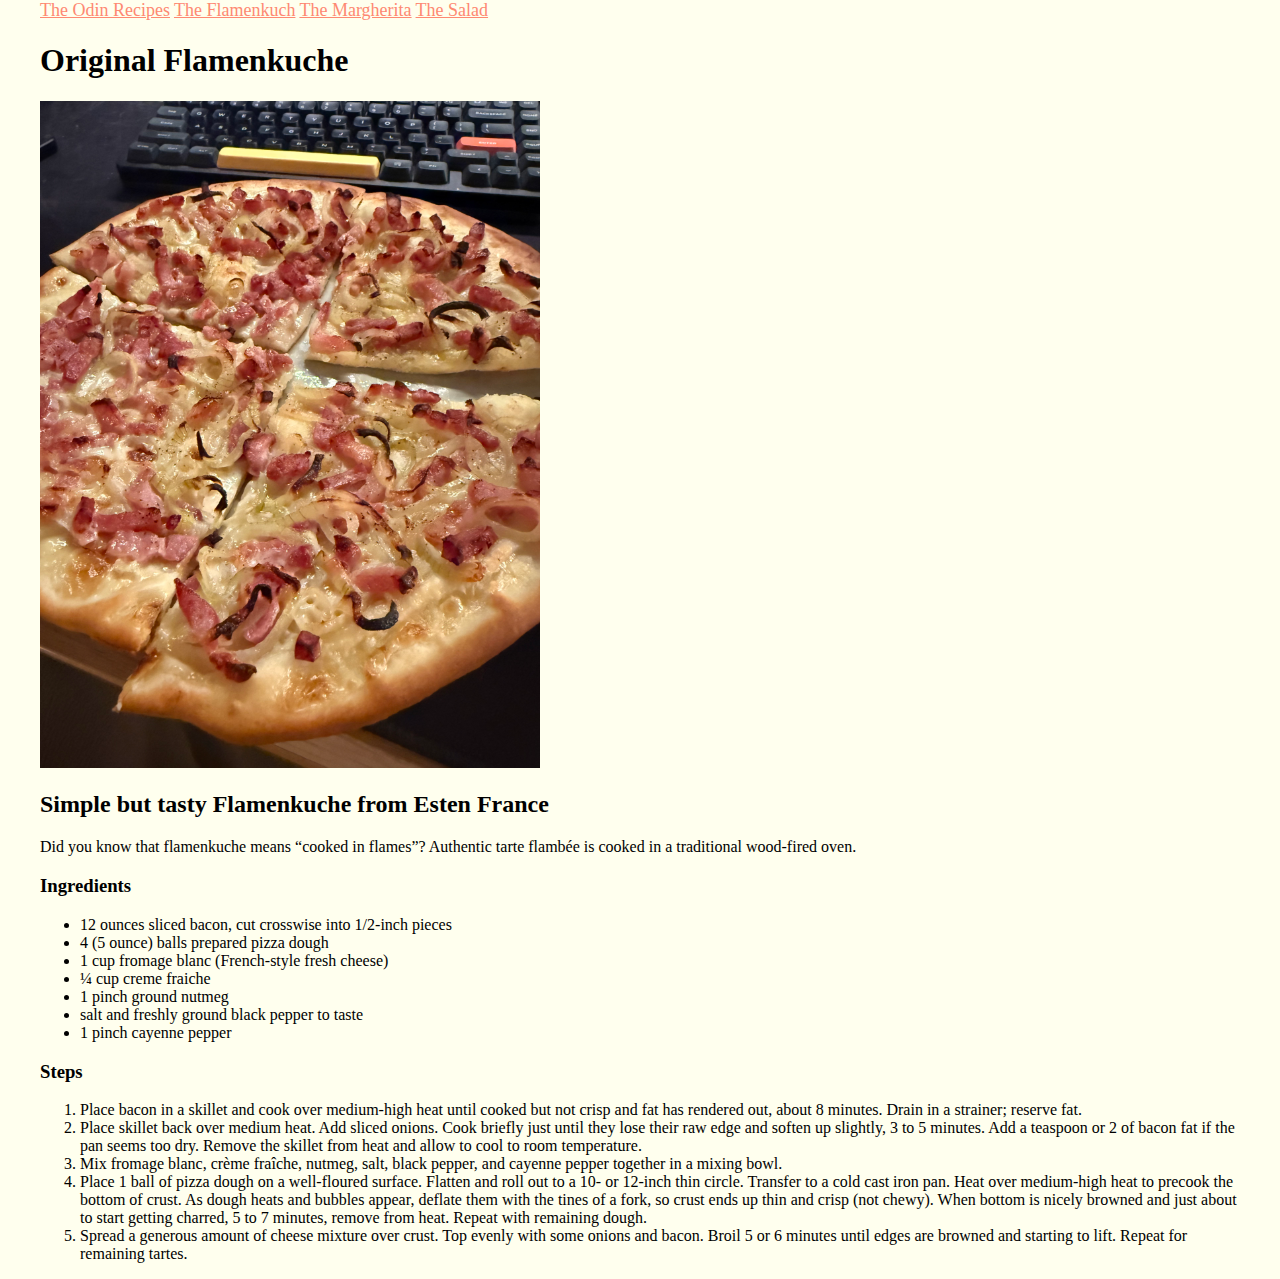
<file: recipes/flamenkuche.html>
<!doctype html>
<html lang="en">
  <head>
    <meta charset="UTF-8" />
    <meta name="viewport" content="width=device-width, initial-scale=1.0" />
    <link rel="stylesheet" href="../style.css" />
    <title>Original Flamenkuch | Odin Recipes</title>
  </head>
  <body>
    <div class="nav">
      <a href="../index.html">The Odin Recipes</a>
      <a href="./flamenkuche.html">The Flamenkuch</a>
      <a href="./margherita.html">The Margherita</a>
      <a href="./salade-hiver.html">The Salad</a>
    </div>
    <div class="main">
      <h1 class="recipe_title">Original Flamenkuche</h1>
      <img src="../images/flamenkuche.jpg" width="500px" />
      <h2 class="quick_text">Simple but tasty Flamenkuche from Esten France</h2>
      <p>
        Did you know that flamenkuche means “cooked in flames”? Authentic tarte
        flambée is cooked in a traditional wood-fired oven.
      </p>
      <h3>Ingredients</h3>
      <ul>
        <li>12 ounces sliced bacon, cut crosswise into 1/2-inch pieces</li>
        <li>4 (5 ounce) balls prepared pizza dough</li>
        <li>1 cup fromage blanc (French-style fresh cheese)</li>
        <li>¼ cup creme fraiche</li>
        <li>1 pinch ground nutmeg</li>
        <li>salt and freshly ground black pepper to taste</li>
        <li>1 pinch cayenne pepper</li>
      </ul>
      <h3>Steps</h3>
      <ol>
        <li>
          Place bacon in a skillet and cook over medium-high heat until cooked
          but not crisp and fat has rendered out, about 8 minutes. Drain in a
          strainer; reserve fat.
        </li>
        <li>
          Place skillet back over medium heat. Add sliced onions. Cook briefly
          just until they lose their raw edge and soften up slightly, 3 to 5
          minutes. Add a teaspoon or 2 of bacon fat if the pan seems too dry.
          Remove the skillet from heat and allow to cool to room temperature.
        </li>
        <li>
          Mix fromage blanc, crème fraîche, nutmeg, salt, black pepper, and
          cayenne pepper together in a mixing bowl.
        </li>
        <li>
          Place 1 ball of pizza dough on a well-floured surface. Flatten and
          roll out to a 10- or 12-inch thin circle. Transfer to a cold cast iron
          pan. Heat over medium-high heat to precook the bottom of crust. As
          dough heats and bubbles appear, deflate them with the tines of a fork,
          so crust ends up thin and crisp (not chewy). When bottom is nicely
          browned and just about to start getting charred, 5 to 7 minutes,
          remove from heat. Repeat with remaining dough.
        </li>
        <li>
          Spread a generous amount of cheese mixture over crust. Top evenly with
          some onions and bacon. Broil 5 or 6 minutes until edges are browned
          and starting to lift. Repeat for remaining tartes.
        </li>
      </ol>
    </div>
  </body>
</html>
</file>
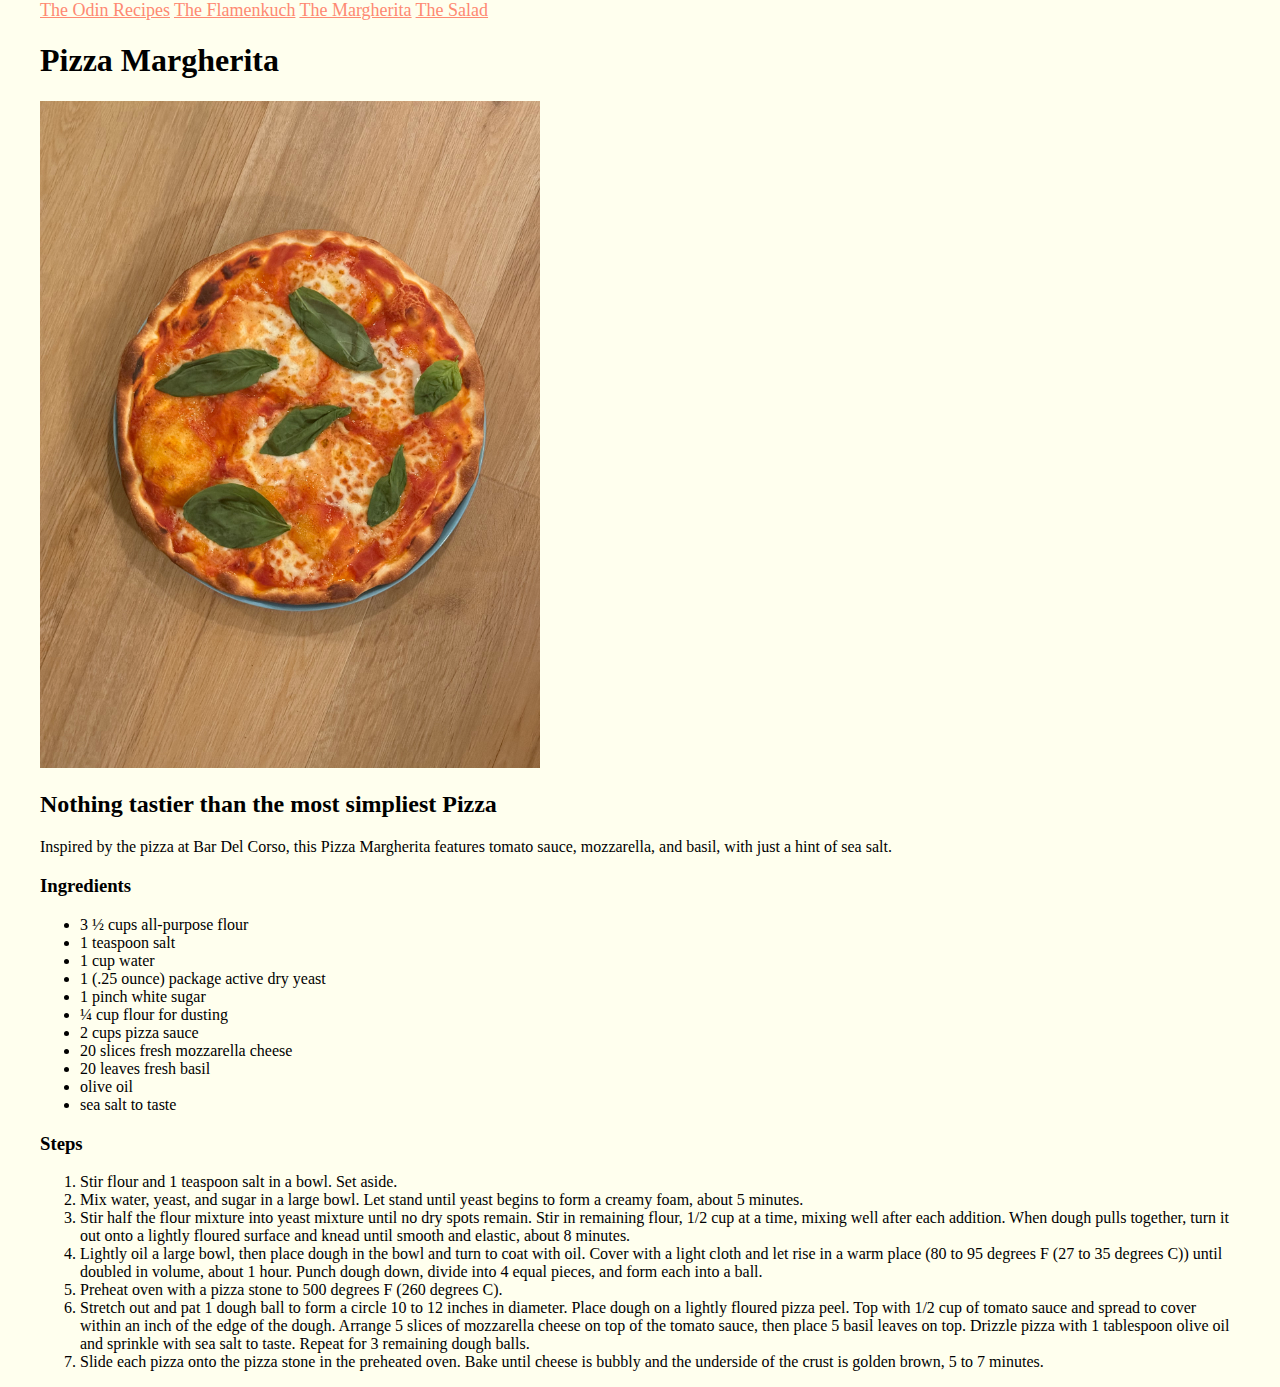
<file: recipes/margherita.html>
<!doctype html>
<html lang="en">
  <head>
    <meta charset="UTF-8" />
    <meta name="viewport" content="width=device-width, initial-scale=1.0" />
    <link rel="stylesheet" href="../style.css" />
    <title>Pizza Marghertia | Odin Recipes</title>
  </head>
  <body>
    <div class="nav">
      <a href="../index.html">The Odin Recipes</a>
      <a href="./flamenkuche.html">The Flamenkuch</a>
      <a href="./margherita.html">The Margherita</a>
      <a href="./salade-hiver.html">The Salad</a>
    </div>
    <div class="main">
      <h1 class="recipe_title">Pizza Margherita</h1>
      <img src="../images/pizza_margherita.jpg" width="500px" />
      <h2 class="quick_text">Nothing tastier than the most simpliest Pizza</h2>
      <p>
        Inspired by the pizza at Bar Del Corso, this Pizza Margherita features
        tomato sauce, mozzarella, and basil, with just a hint of sea salt.
      </p>
      <h3>Ingredients</h3>
      <ul>
        <li>3 ½ cups all-purpose flour</li>
        <li>1 teaspoon salt</li>
        <li>1 cup water</li>
        <li>1 (.25 ounce) package active dry yeast</li>
        <li>1 pinch white sugar</li>
        <li>¼ cup flour for dusting</li>
        <li>2 cups pizza sauce</li>
        <li>20 slices fresh mozzarella cheese</li>
        <li>20 leaves fresh basil</li>
        <li>olive oil</li>
        <li>sea salt to taste</li>
      </ul>
      <h3>Steps</h3>
      <ol>
        <li>Stir flour and 1 teaspoon salt in a bowl. Set aside.</li>
        <li>
          Mix water, yeast, and sugar in a large bowl. Let stand until yeast
          begins to form a creamy foam, about 5 minutes.
        </li>
        <li>
          Stir half the flour mixture into yeast mixture until no dry spots
          remain. Stir in remaining flour, 1/2 cup at a time, mixing well after
          each addition. When dough pulls together, turn it out onto a lightly
          floured surface and knead until smooth and elastic, about 8 minutes.
        </li>
        <li>
          Lightly oil a large bowl, then place dough in the bowl and turn to
          coat with oil. Cover with a light cloth and let rise in a warm place
          (80 to 95 degrees F (27 to 35 degrees C)) until doubled in volume,
          about 1 hour. Punch dough down, divide into 4 equal pieces, and form
          each into a ball.
        </li>
        <li>
          Preheat oven with a pizza stone to 500 degrees F (260 degrees C).
        </li>
        <li>
          Stretch out and pat 1 dough ball to form a circle 10 to 12 inches in
          diameter. Place dough on a lightly floured pizza peel. Top with 1/2
          cup of tomato sauce and spread to cover within an inch of the edge of
          the dough. Arrange 5 slices of mozzarella cheese on top of the tomato
          sauce, then place 5 basil leaves on top. Drizzle pizza with 1
          tablespoon olive oil and sprinkle with sea salt to taste. Repeat for 3
          remaining dough balls.
        </li>
        <li>
          Slide each pizza onto the pizza stone in the preheated oven. Bake
          until cheese is bubbly and the underside of the crust is golden brown,
          5 to 7 minutes.
        </li>
      </ol>
    </div>
  </body>
</html>
</file>
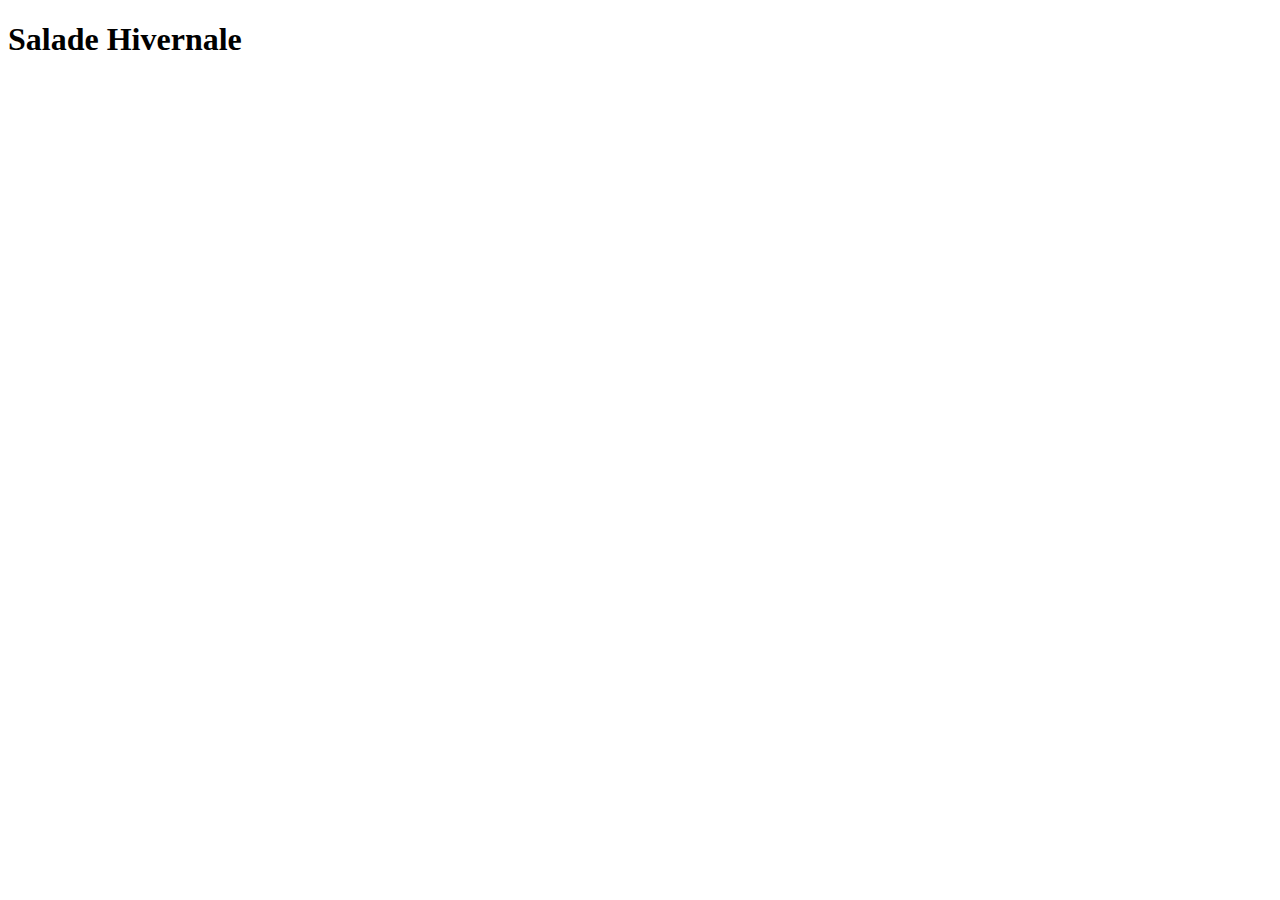
<file: recipes/salde-hiver.html>
<!doctype html>
<html lang="en">
  <head>
    <meta charset="UTF-8" />
    <meta name="viewport" content="width=device-width, initial-scale=1.0" />
    <title>Salade Hivernale | Odin Recipes</title>
  </head>
  <body>
    <h1>Salade Hivernale</h1>
  </body>
</html>
</file>
<file: style.css>
body {
    background-color: #ffffee;
    font-family: "Noto Sans";
    width: 1200px;
    margin: 0 auto;
}

a, a:visited {
    color: #fe8972;
    font-size: 18px;
}

a:hover {
    text-decoration: none;
}

.center {
    text-align: center;
}

#mega_title {
    margin: 20px auto;
    text-align: center;
    font-size: 100px;
    font-weight: 1000;
    color: #fe8972;
    text-decoration: underline;
}

.sub_title {
    padding: 20px 0;
    font-size: 30px;
    color: #fe8972;
}

.simple_para {
    width: 65%;
    margin: 0 auto;
    font-size: 22px;
    color: #81b46a;
    text-align: justify;
}

.the_menu {
    width: 50%;
    margin: 0 auto;
}
</file>
